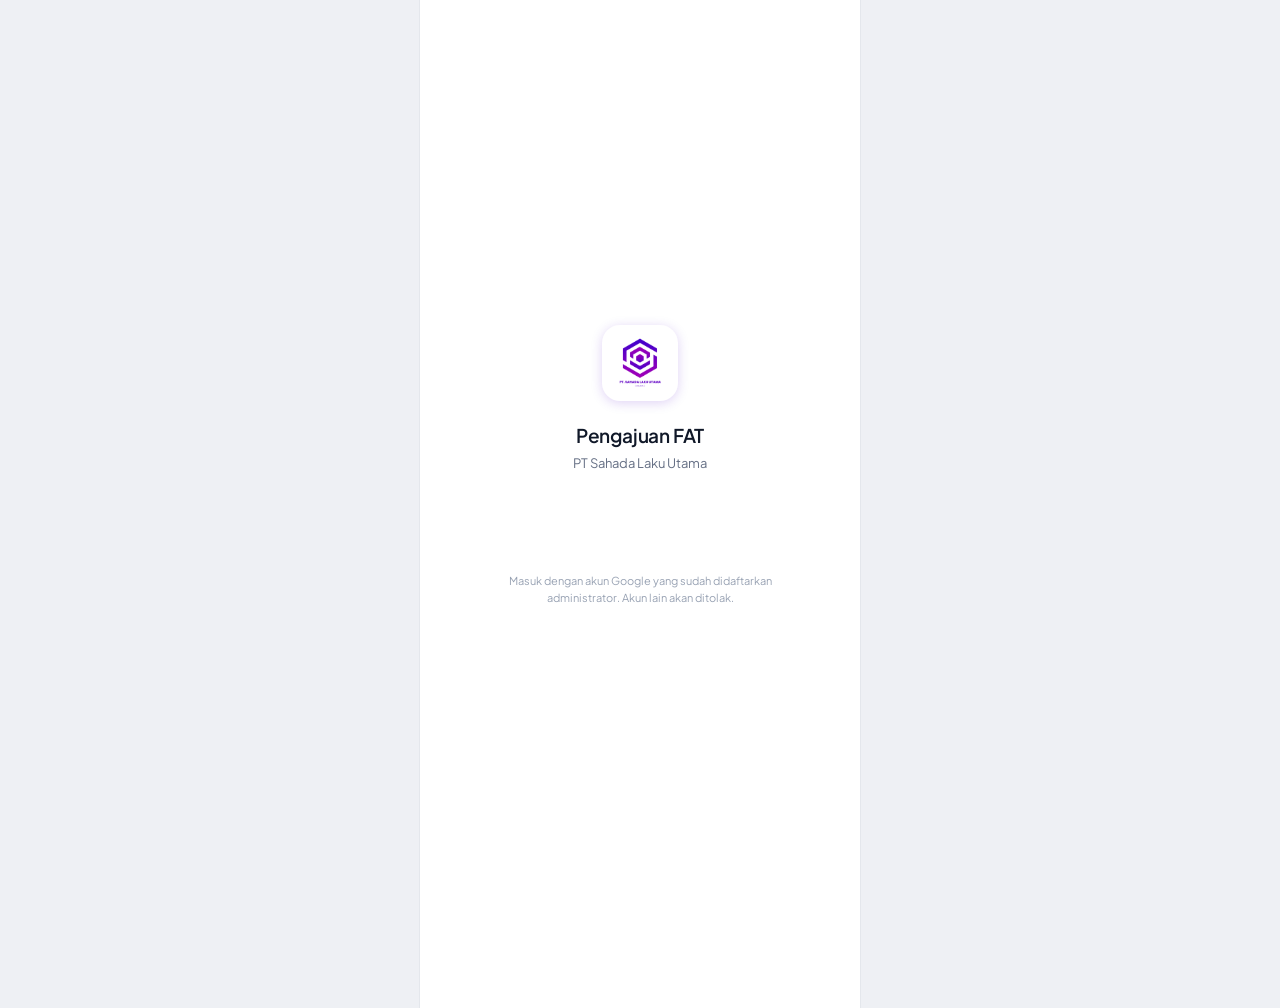
<file: index.html>
<!DOCTYPE html>
<html lang="id">
<head>
<meta charset="utf-8">
<meta name="viewport" content="width=device-width, initial-scale=1, viewport-fit=cover">
<meta name="theme-color" content="#5B00C7">
<title>FAT — PT Sahada Laku Utama</title>
<link rel="icon" href="logo.png">
<link rel="preconnect" href="https://fonts.googleapis.com">
<link rel="preconnect" href="https://fonts.gstatic.com" crossorigin>
<link href="https://fonts.googleapis.com/css2?family=Plus+Jakarta+Sans:wght@400;500;600;700&family=IBM+Plex+Mono:wght@400;500;600&display=swap" rel="stylesheet">
<!-- Naikkan angka v setiap kali berkas diubah, agar browser
     tidak memakai salinan lama dari cache GitHub Pages. -->
<link rel="stylesheet" href="style.css?v=7">
</head>
<body>

<div class="app">

  <header class="topbar" id="topbar" hidden>
    <div class="row">
      <button class="ikon back" id="back" onclick="kembali()" hidden>&lsaquo;</button>
      <div class="merek"><img class="logo" src="logo.png" alt="PT Sahada Laku Utama"></div>
      <div class="judul">
        <h1 id="ttl">Memuat</h1>
        <div class="sub" id="sub">&nbsp;</div>
      </div>
      <button class="avatar" id="btnProfil" onclick="buka('profil')" title="Profil" hidden></button>
    </div>
  </header>

  <main id="view">
    <div class="loading"><div class="spin"></div><p>Menyiapkan aplikasi…</p></div>
  </main>

  <nav class="tabs" id="tabs" hidden></nav>
</div>

<div id="toast"></div>

<script src="https://accounts.google.com/gsi/client" async defer></script>
<script src="api.js?v=7"></script>
<script src="app.js?v=7"></script>
</body>
</html>
</file>
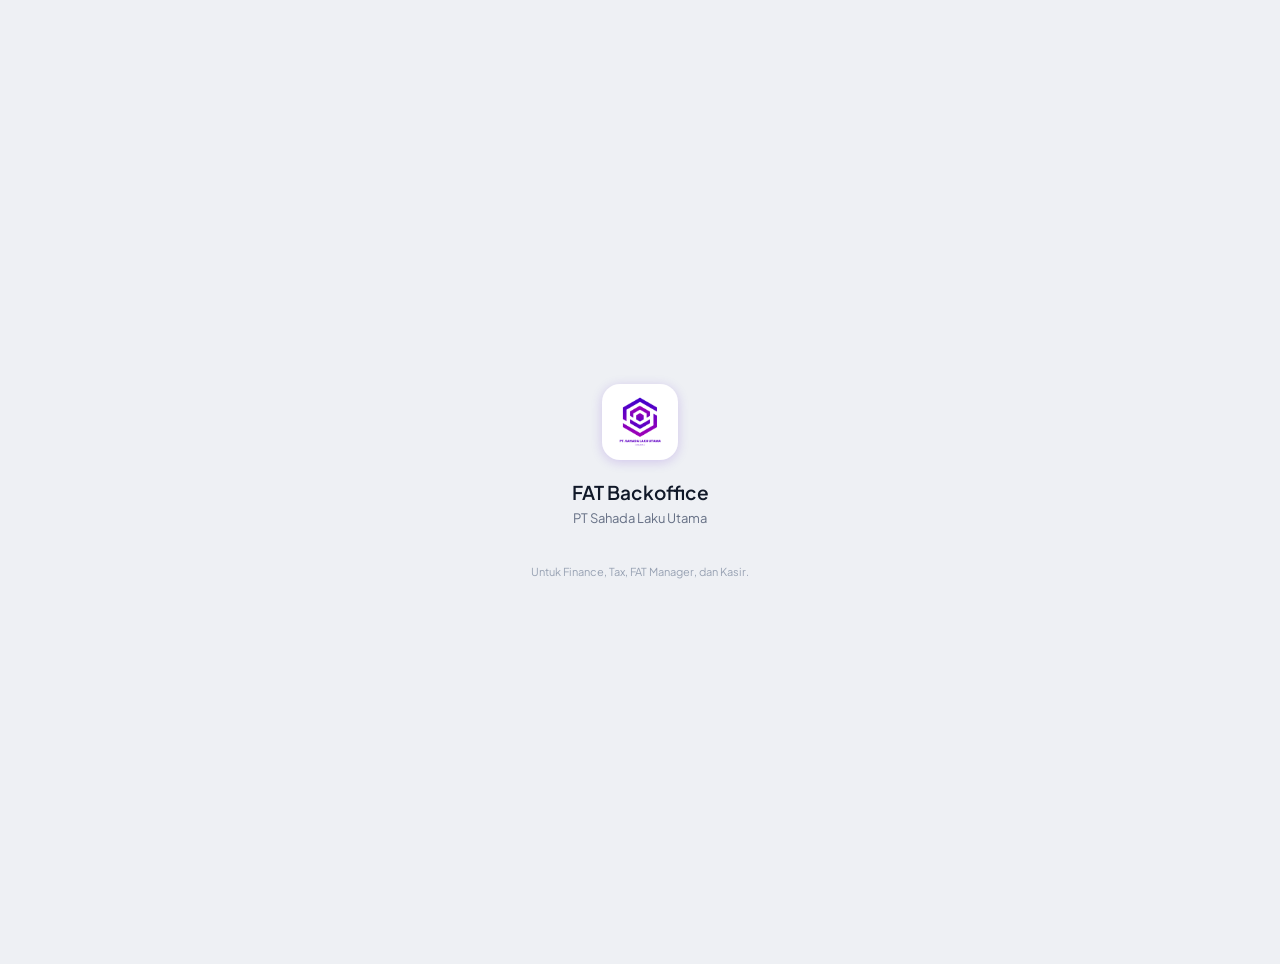
<file: backoffice.html>
<!DOCTYPE html>
<html lang="id">
<head>
<meta charset="utf-8">
<meta name="viewport" content="width=device-width, initial-scale=1">
<title>FAT Backoffice — PT Sahada Laku Utama</title>
<link rel="icon" href="logo.png">
<link rel="preconnect" href="https://fonts.googleapis.com">
<link rel="preconnect" href="https://fonts.gstatic.com" crossorigin>
<link href="https://fonts.googleapis.com/css2?family=Plus+Jakarta+Sans:wght@400;500;600;700&family=IBM+Plex+Mono:wght@400;500;600&display=swap" rel="stylesheet">
<link rel="stylesheet" href="style.css">
<link rel="stylesheet" href="backoffice.css">
</head>
<body class="bo-body">

<div class="bo-shell" id="shell" hidden>
  <header class="bo-top">
    <div class="bo-merek"><img src="logo.png" alt="Sahada"></div>
    <div class="bo-judul">FAT <span>Backoffice</span></div>
    <nav class="bo-nav" id="nav"></nav>
    <div class="bo-akun">
      <a href="index.html" class="bo-btn ghost dark" style="text-decoration:none">Aplikasi utama</a>
      <span id="namaAkun"></span>
      <button class="bo-btn ghost dark" onclick="keluar(false)">Keluar</button>
    </div>
  </header>
  <main class="bo-main" id="main">
    <div class="bo-loading"><div class="spin"></div><p>Memuat…</p></div>
  </main>
</div>

<div class="bo-masuk" id="masukWadah">
  <div class="bo-loading"><div class="spin"></div><p>Menyiapkan…</p></div>
</div>

<div id="toast"></div>

<script src="https://accounts.google.com/gsi/client" async defer></script>
<script src="api.js"></script>
<script src="backoffice.js"></script>
</body>
</html>
</file>
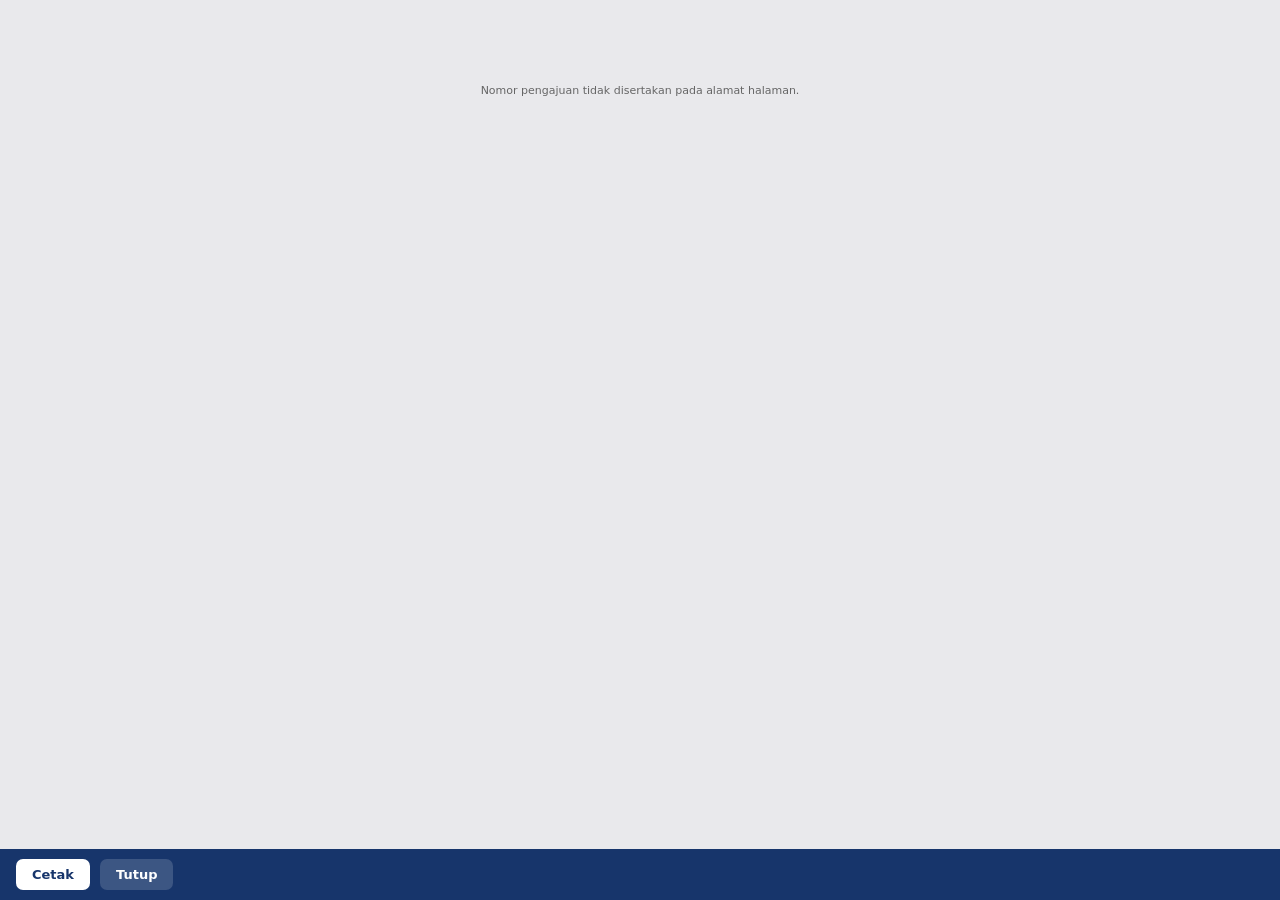
<file: cetak.html>
<!DOCTYPE html>
<html lang="id">
<head>
<meta charset="utf-8">
<meta name="viewport" content="width=device-width, initial-scale=1">
<title>Formulir Permohonan Dana</title>
<link rel="icon" href="logo.png">
<style>
/* Formulir cetak. Ukuran dan tata letaknya mengikuti formulir yang
   sudah dipakai, agar orang yang menandatangani tidak perlu menyesuaikan diri. */
* { box-sizing: border-box; margin: 0; padding: 0; }

body {
  font-family: Arial, Helvetica, sans-serif;
  font-size: 11px; color: #000; background: #E9E9EC;
  padding: 24px 12px 60px;
}

.kertas {
  width: 210mm; min-height: 148mm; margin: 0 auto; padding: 10mm;
  background: #fff; border: 1px solid #ccc;
}

.judul { font-size: 19px; font-weight: bold; letter-spacing: -.2px; }
.merek { width: 54px; height: auto; }

table.isi { width: 100%; border-collapse: collapse; }
table.isi td { padding: 1px 0; vertical-align: top; }
.lb { width: 130px; }
.ttk { width: 12px; }

.kotak { border: 1.5px solid #000; padding: 6px 8px; margin-top: 6px; }
.kotak-judul { font-size: 13px; font-weight: bold; }

.cb {
  display: inline-block; width: 16px; height: 14px; border: 1.5px solid #000;
  text-align: center; font-weight: bold; line-height: 12px; margin-right: 5px;
  vertical-align: -2px;
}
.pilihan { display: inline-block; margin-right: 18px; white-space: nowrap; }
.miring { font-style: italic; }

.garis { border-bottom: 1px solid #000; display: inline-block; min-width: 90px; }
.isian { border-bottom: 1px solid #000; padding-bottom: 1px; }

.merah { color: #C00000; font-weight: bold; }
.biru { color: #0033CC; font-weight: bold; }
.biru a { color: #0033CC; }

.pusat { text-align: center; font-weight: bold; }
.kanan { text-align: right; }
.kecil { font-size: 10px; }
.mono { font-family: 'Courier New', monospace; }

.tanda { display: grid; grid-template-columns: 1fr 1fr 1fr; border: 1.5px solid #000; margin-top: 6px; }
.tanda > div { border-right: 1.5px solid #000; padding: 5px 7px; min-height: 62px; }
.tanda > div:last-child { border-right: 0; }
.tanda .kepala { text-align: center; font-weight: bold; border-bottom: 1.5px solid #000;
  margin: -5px -7px 5px; padding: 3px; }

.bar {
  position: fixed; bottom: 0; left: 0; right: 0; background: #17356B; color: #fff;
  padding: 10px 16px; display: flex; gap: 10px; align-items: center;
  font-family: system-ui, sans-serif; font-size: 13px;
}
.bar button {
  font-family: inherit; font-size: 13px; font-weight: 600; padding: 8px 16px;
  border: 0; border-radius: 7px; cursor: pointer; background: #fff; color: #17356B;
}
.bar .ghost { background: rgba(255,255,255,.16); color: #fff; }
.bar .info { margin-left: auto; opacity: .85; }

.memuat { text-align: center; padding: 60px; color: #666; font-family: system-ui, sans-serif; }

@media print {
  body { background: #fff; padding: 0; }
  .kertas { width: auto; border: 0; margin: 0; padding: 0; }
  .bar { display: none; }
  @page { size: A4 landscape; margin: 10mm; }
}
</style>
</head>
<body>

<div id="wadah"><div class="memuat">Memuat formulir…</div></div>

<div class="bar" id="bar" hidden>
  <button onclick="cetak()">Cetak</button>
  <button class="ghost" onclick="window.close()">Tutup</button>
  <span class="info" id="info"></span>
</div>

<script src="api.js"></script>
<script src="cetak.js"></script>
</body>
</html>
</file>
<file: style.css>
/* FAT — style.css
   Warna diambil dari lambang perusahaan: ungu #4D00CA sampai #9200BB. */
:root{
  --brand:#5B00C7; --brand-700:#3D0099; --brand-50:#F4ECFD; --brand-100:#E7D9FB;
  --grad:linear-gradient(135deg,#4D00CA 0%,#9200BB 100%);
  --amber:#E29A2D; --amber-50:#FDF4E3; --amber-700:#96620E;
  --green:#17876D; --green-50:#E6F4F0; --green-700:#0E5A48;
  --red:#B3261E; --red-50:#FBECEB; --red-700:#8C1D18;
  --ink:#101828; --muted:#667085; --faint:#98A2B3;
  --line:#E4E7EC; --bg:#EEF0F4; --card:#FFF;
  --r:12px;
}
*{box-sizing:border-box;margin:0;padding:0}
/* Atribut hidden harus mengalahkan display dari kelas apa pun. */
[hidden]{display:none!important}
body{
  font-family:'Plus Jakarta Sans',system-ui,sans-serif;background:var(--bg);
  color:var(--ink);-webkit-font-smoothing:antialiased;
  display:flex;justify-content:center;min-height:100vh;
}
.mono{font-family:'IBM Plex Mono',monospace}
.app{
  width:100%;max-width:440px;background:var(--card);min-height:100vh;
  display:flex;flex-direction:column;box-shadow:0 0 0 1px var(--line);
}

/* ── Chrome ─────────────────────────────── */
.topbar{background:var(--grad);color:#fff;padding:11px 14px 13px;position:sticky;top:0;z-index:20}
.topbar .row{display:flex;align-items:center;gap:10px}
.topbar h1{font-size:15.5px;font-weight:600;letter-spacing:-.01em;line-height:1.25}
.topbar .sub{font-size:11.5px;opacity:.78;margin-top:2px}
.topbar .judul{min-width:0;flex:1}
.merek{background:#fff;border-radius:9px;padding:5px;flex-shrink:0;display:grid;
  place-items:center;box-shadow:0 1px 3px rgba(0,0,0,.12)}
.logo{width:22px;height:21px;display:block}
.avatar{
  background:rgba(255,255,255,.2);border:0;color:#fff;width:30px;height:30px;border-radius:50%;
  cursor:pointer;font-family:inherit;font-size:11.5px;font-weight:700;flex-shrink:0;
  display:grid;place-items:center;letter-spacing:.02em;
}
.avatar:active{background:rgba(255,255,255,.34)}
.ikon{
  background:rgba(255,255,255,.16);border:0;color:#fff;width:30px;height:30px;
  border-radius:8px;cursor:pointer;font-size:15px;line-height:1;flex-shrink:0;
  font-family:inherit;display:grid;place-items:center;
}
.ikon:active{background:rgba(255,255,255,.3)}
.back{font-size:20px;padding-bottom:3px}
main{flex:1;padding:16px 16px 92px;overflow-x:hidden}

.tabs{
  position:fixed;bottom:0;width:100%;max-width:440px;background:#fff;
  border-top:1px solid var(--line);display:grid;padding:8px 0 10px;z-index:20;
}
.tabs button{
  background:none;border:0;font-family:inherit;font-size:10.5px;font-weight:600;
  color:var(--faint);cursor:pointer;display:flex;flex-direction:column;
  align-items:center;gap:4px;padding:2px;position:relative;
}
.tabs button .ic{font-size:16px;line-height:1}
.tabs button.on{color:var(--brand)}
.tabs .badge{
  position:absolute;top:-2px;right:calc(50% - 20px);background:var(--amber);color:#fff;
  font-size:9px;font-weight:700;min-width:15px;height:15px;border-radius:8px;
  display:grid;place-items:center;padding:0 4px;
}

/* ── Blok ───────────────────────────────── */
.card{background:#fff;border:1px solid var(--line);border-radius:var(--r);padding:14px;margin-bottom:10px}
.card.tap{cursor:pointer;transition:border-color .12s,transform .12s}
.card.tap:active{transform:scale(.995);border-color:var(--brand)}
.sec{font-size:11px;font-weight:700;letter-spacing:.06em;text-transform:uppercase;
  color:var(--faint);margin:20px 2px 9px}
.sec:first-child{margin-top:2px}
.rowb{display:flex;justify-content:space-between;align-items:flex-start;gap:10px}
.ttl{font-size:14.5px;font-weight:600;letter-spacing:-.01em;line-height:1.3}
.sm{font-size:12px;color:var(--muted);line-height:1.5}
.xs{font-size:11px;color:var(--faint);line-height:1.5}
.id{font-size:10.5px;color:var(--faint);letter-spacing:-.02em}
.amt{font-family:'IBM Plex Mono',monospace;font-weight:600;letter-spacing:-.03em}
.hr{height:1px;background:var(--line);margin:12px -14px}
.kv{display:flex;justify-content:space-between;gap:12px;font-size:12.5px;padding:6px 0}
.kv span:first-child{color:var(--muted)}
.kv span:last-child{font-weight:600;text-align:right}

/* ── Pil status ─────────────────────────── */
.pill{display:inline-flex;align-items:center;gap:4px;font-size:10.5px;font-weight:700;
  padding:3px 8px;border-radius:20px;white-space:nowrap}
.p-draft{background:#F2F4F7;color:#475467}
.p-wait{background:var(--amber-50);color:var(--amber-700)}
.p-ok{background:var(--green-50);color:var(--green-700)}
.p-no{background:var(--red-50);color:var(--red-700)}
.p-info{background:var(--brand-50);color:var(--brand-700)}

/* ── Meteran pagu ───────────────────────── */
.meter{height:7px;border-radius:4px;background:#EDF0F4;overflow:hidden;display:flex;
  margin:9px 0 7px;border:1px solid var(--line)}
.meter i{display:block;height:100%}
.meter .used{background:var(--brand)}
.meter .cmt{background:repeating-linear-gradient(45deg,var(--amber),var(--amber) 2px,#F6D9A6 2px,#F6D9A6 5px)}
.legend{display:flex;gap:12px;flex-wrap:wrap;font-size:10.5px;color:var(--muted)}
.legend span{display:flex;align-items:center;gap:5px}
.dotc{width:8px;height:8px;border-radius:2px;display:inline-block}

/* ── Rail persetujuan ───────────────────── */
.rail{list-style:none}
.rail li{display:flex;gap:12px;padding-bottom:16px;position:relative}
.rail li:last-child{padding-bottom:0}
.rail li::before{content:'';position:absolute;left:9px;top:20px;bottom:0;width:0;
  border-left:2px dotted var(--line)}
.rail li:last-child::before{display:none}
.rail .st{width:20px;height:20px;border-radius:50%;flex-shrink:0;display:grid;place-items:center;
  font-size:10px;font-weight:700;background:#fff;border:2px solid var(--line);color:var(--faint);z-index:1}
.rail .done .st{background:var(--green);border-color:var(--green);color:#fff}
.rail .now .st{background:var(--amber);border-color:var(--amber);color:#fff}
.rail .no .st{background:var(--red);border-color:var(--red);color:#fff}
.rail b{font-size:13px;font-weight:600;display:block}
.rail .wait b{color:var(--faint)}
.rail .who{font-size:11.5px;color:var(--muted);margin-top:2px;line-height:1.5;display:block}
.rail .note{font-size:11.5px;color:var(--amber-700);background:var(--amber-50);
  padding:6px 9px;border-radius:7px;margin-top:6px;line-height:1.45}

/* ── Formulir ───────────────────────────── */
.field{margin-bottom:13px}
.field label{display:block;font-size:12px;font-weight:600;margin-bottom:5px}
.field .hint{font-size:11px;color:var(--faint);font-weight:400}
input,select,textarea{width:100%;font-family:inherit;font-size:14px;padding:11px 12px;
  border:1px solid var(--line);border-radius:9px;background:#fff;color:var(--ink)}
input:focus,select:focus,textarea:focus{outline:2px solid var(--brand-50);border-color:var(--brand)}
input.mono{font-family:'IBM Plex Mono',monospace;font-weight:600}
.btn{width:100%;font-family:inherit;font-size:14px;font-weight:600;padding:13px;
  border-radius:10px;border:0;cursor:pointer;background:var(--brand);color:#fff}
.btn:disabled{background:#CDD5E0;cursor:not-allowed}
.btn.ghost{background:#fff;border:1px solid var(--line);color:var(--ink)}
.btn.ok{background:var(--green)}
.btn.no{background:#fff;border:1px solid var(--red);color:var(--red)}
.btnrow{display:flex;gap:8px;margin-top:10px}
.steps{display:flex;gap:6px;margin-bottom:16px}
.steps i{flex:1;height:3px;border-radius:2px;background:var(--line)}
.steps i.on{background:var(--brand)}
.chips{display:flex;gap:6px;overflow-x:auto;margin:0 -16px 6px;padding:0 16px 10px}
.chips::-webkit-scrollbar{display:none}
.chip{font-family:inherit;font-size:12px;font-weight:600;padding:6px 12px;border-radius:20px;
  border:1px solid var(--line);background:#fff;color:var(--muted);cursor:pointer;white-space:nowrap}
.chip.on{background:var(--brand);border-color:var(--brand);color:#fff}

.alert{font-size:12px;padding:10px 12px;border-radius:9px;line-height:1.5;margin-bottom:12px}
.a-warn{background:var(--amber-50);color:var(--amber-700)}
.a-info{background:var(--brand-50);color:var(--brand-700)}
.a-bad{background:var(--red-50);color:var(--red-700)}

.empty{text-align:center;padding:44px 20px;color:var(--faint)}
.empty .big{font-size:30px;margin-bottom:10px}

/* ── Memuat ─────────────────────────────── */
.loading{text-align:center;padding:60px 20px;color:var(--muted);font-size:13px}
.galat{border:1px solid var(--red-50);border-radius:var(--r);overflow:hidden;margin-bottom:10px}
.galat .kepala{background:var(--red-50);color:var(--red-700);padding:12px 14px;
  font-size:13px;font-weight:600;line-height:1.45}
.galat .isi{padding:12px 14px;font-size:11.5px;color:var(--muted);line-height:1.6}
.spin{width:26px;height:26px;margin:0 auto 14px;border:3px solid var(--line);
  border-top-color:var(--brand);border-radius:50%;animation:putar .7s linear infinite}
@keyframes putar{to{transform:rotate(360deg)}}
.skeleton{height:76px;border-radius:var(--r);margin-bottom:10px;
  background:linear-gradient(90deg,#F2F4F7 25%,#E9ECF2 50%,#F2F4F7 75%);
  background-size:200% 100%;animation:geser 1.2s infinite}
@keyframes geser{to{background-position:-200% 0}}

#toast{position:fixed;bottom:100px;left:50%;transform:translateX(-50%);z-index:60;
  display:flex;flex-direction:column;gap:8px;align-items:center;pointer-events:none}
.toast{background:var(--ink);color:#fff;font-size:12.5px;font-weight:500;padding:11px 16px;
  border-radius:9px;max-width:340px;text-align:center;line-height:1.45}
.toast.bad{background:var(--red)}
.toast.good{background:var(--green)}

@media (prefers-reduced-motion:reduce){*{animation:none!important;transition:none!important}}

/* ── Layar masuk ────────────────────────── */
.masuk{
  min-height:100vh;display:flex;flex-direction:column;align-items:center;
  justify-content:center;padding:32px 24px;text-align:center;
}
.masuk .merek-besar{
  width:76px;height:76px;border-radius:18px;background:#fff;display:grid;place-items:center;
  box-shadow:0 2px 12px rgba(77,0,202,.18);margin-bottom:22px;
}
.masuk .merek-besar img{width:52px;height:auto;display:block}
.masuk h2{font-size:19px;font-weight:600;letter-spacing:-.01em;margin-bottom:6px}
.masuk .ket{font-size:13px;color:var(--muted);line-height:1.6;max-width:280px;margin-bottom:26px}
.masuk .gbox{min-height:44px;display:grid;place-items:center}
.masuk .kaki{font-size:11px;color:var(--faint);margin-top:28px;line-height:1.6;max-width:280px}
</file>
<file: backoffice.css>
/* FAT — backoffice.css
   Desktop-first: tabel padat, aksi massal, panel detail di samping.
   Memakai variabel warna yang sama dengan style.css (dimuat sebelum ini). */

.bo-body{ background:var(--bg); font-family:'Plus Jakarta Sans',system-ui,sans-serif; }

.bo-masuk{
  min-height:100vh; display:flex; flex-direction:column; align-items:center;
  justify-content:center; padding:32px;
}
.bo-masuk .merek-besar{
  width:76px; height:76px; border-radius:18px; background:#fff; display:grid;
  place-items:center; box-shadow:0 2px 12px rgba(77,0,202,.18); margin-bottom:20px;
}
.bo-masuk .merek-besar img{ width:52px; }
.bo-masuk h2{ font-size:19px; font-weight:600; margin-bottom:6px }
.bo-masuk .ket{ font-size:13px; color:var(--muted); margin-bottom:22px; text-align:center; max-width:300px }

.bo-shell{ min-height:100vh; display:flex; flex-direction:column }

.bo-top{
  height:56px; background:var(--grad); color:#fff; display:flex; align-items:center;
  gap:20px; padding:0 20px; flex-shrink:0; position:sticky; top:0; z-index:10;
}
.bo-merek{ width:30px; height:30px; background:#fff; border-radius:8px; display:grid; place-items:center }
.bo-merek img{ width:20px }
.bo-judul{ font-size:15px; font-weight:600; white-space:nowrap }
.bo-judul span{ opacity:.7; font-weight:400 }
.bo-nav{ display:flex; gap:4px; flex:1 }
.bo-nav button{
  font-family:inherit; font-size:13px; font-weight:600; background:none; border:0;
  color:rgba(255,255,255,.75); padding:8px 14px; border-radius:8px; cursor:pointer;
  display:flex; align-items:center; gap:7px;
}
.bo-nav button.on{ background:rgba(255,255,255,.18); color:#fff }
.bo-nav button:hover:not(.on){ background:rgba(255,255,255,.1) }
.bo-nav .n{
  background:var(--amber); color:#fff; font-size:10.5px; font-weight:700;
  min-width:17px; height:17px; border-radius:9px; display:grid; place-items:center; padding:0 4px;
}
.bo-akun{ display:flex; align-items:center; gap:12px; font-size:12.5px; white-space:nowrap }

.bo-main{ flex:1; padding:20px 24px 60px; max-width:1280px; width:100%; margin:0 auto }
.bo-loading{ text-align:center; padding:80px; color:var(--muted) }

/* ── Kartu ringkas ─────────────────────────── */
.bo-ringkas{ display:grid; grid-template-columns:repeat(auto-fit,minmax(160px,1fr)); gap:10px; margin-bottom:18px }
.bo-ringkas .kk{ background:#fff; border:1px solid var(--line); border-radius:10px; padding:13px 15px }
.bo-ringkas .kk .n{ font-size:20px; font-weight:600; font-family:'IBM Plex Mono',monospace }
.bo-ringkas .kk .l{ font-size:11.5px; color:var(--muted); margin-top:2px }

/* ── Tabel ─────────────────────────────────── */
.bo-panel{ background:#fff; border:1px solid var(--line); border-radius:12px; overflow:hidden; margin-bottom:16px }
.bo-panel-h{
  display:flex; align-items:center; gap:12px; padding:12px 16px;
  border-bottom:1px solid var(--line); flex-wrap:wrap;
}
.bo-panel-h h3{ font-size:14.5px; font-weight:600 }
.bo-panel-h .sub{ font-size:12px; color:var(--muted) }

.bo-table{ width:100%; border-collapse:collapse; font-size:12.5px }
.bo-table th{
  text-align:left; font-weight:600; color:var(--muted); font-size:11px;
  text-transform:uppercase; letter-spacing:.03em; padding:8px 10px;
  border-bottom:1px solid var(--line); white-space:nowrap;
}
.bo-table td{ padding:9px 10px; border-bottom:1px solid var(--line); vertical-align:top }
.bo-table tbody tr:hover{ background:var(--brand-50) }
.bo-table tbody tr:last-child td{ border-bottom:0 }
.bo-table .num{ font-family:'IBM Plex Mono',monospace; text-align:right; white-space:nowrap }
.bo-table .mono-id{ font-family:'IBM Plex Mono',monospace; font-size:11px; color:var(--muted) }
.bo-table .cb{ width:30px; text-align:center }
.bo-table .aksi{ width:1%; white-space:nowrap; text-align:right }

.bo-empty{ text-align:center; padding:50px 20px; color:var(--faint) }
.bo-empty .big{ font-size:26px; margin-bottom:8px }

/* ── Bar aksi massal ───────────────────────── */
.bo-bar{
  display:flex; align-items:center; gap:10px; padding:11px 16px;
  background:var(--brand-50); border-top:1px solid var(--line); flex-wrap:wrap;
}
.bo-bar .info{ font-size:12.5px; font-weight:600 }
.bo-bar select{ width:auto; font-size:12.5px; padding:7px 10px }

/* ── Tombol ────────────────────────────────── */
.bo-btn{
  font-family:inherit; font-size:12.5px; font-weight:600; padding:8px 14px;
  border-radius:8px; border:0; cursor:pointer; background:var(--brand); color:#fff;
  display:inline-flex; align-items:center; gap:6px; white-space:nowrap;
}
.bo-btn:disabled{ background:#CDD5E0; cursor:not-allowed }
.bo-btn.ghost{ background:#fff; border:1px solid var(--line); color:var(--ink) }
.bo-btn.ghost.dark{ background:rgba(255,255,255,.16); border:0; color:#fff }
.bo-btn.ok{ background:var(--green) }
.bo-btn.no{ background:#fff; border:1px solid var(--red); color:var(--red) }
.bo-btn.sm{ padding:5px 10px; font-size:11.5px }

/* ── Panel detail (samping / bawah baris) ─────── */
.bo-detail{
  background:var(--bg); border-top:2px solid var(--brand); padding:16px;
}
.bo-detail .grid2{ display:grid; grid-template-columns:1fr 1fr; gap:16px }
.bo-detail .fld{ margin-bottom:11px }
.bo-detail .fld label{ display:block; font-size:11.5px; font-weight:600; margin-bottom:4px; color:var(--muted) }
.bo-detail .kv{ display:flex; justify-content:space-between; font-size:12.5px; padding:4px 0 }
.bo-detail .kv span:first-child{ color:var(--muted) }
.bo-detail .kv span:last-child{ font-weight:600; text-align:right }

.bo-pill{
  display:inline-flex; align-items:center; font-size:10.5px; font-weight:700;
  padding:2px 8px; border-radius:20px; white-space:nowrap;
}
.bo-p-wait{ background:var(--amber-50); color:#96620E }
.bo-p-ok{ background:var(--green-50); color:#0E5A48 }
.bo-p-no{ background:var(--red-50); color:#8C1D18 }
.bo-p-info{ background:var(--brand-50); color:var(--brand) }

.bo-alert{ font-size:12px; padding:9px 11px; border-radius:8px; margin-bottom:11px; line-height:1.5 }
.bo-a-bad{ background:var(--red-50); color:#8C1D18 }
.bo-a-warn{ background:var(--amber-50); color:#96620E }
.bo-a-info{ background:var(--brand-50); color:var(--brand) }

@media (max-width: 880px){
  .bo-nav{ overflow-x:auto }
  .bo-detail .grid2{ grid-template-columns:1fr }
  .bo-table{ font-size:11.5px }
}
</file>
